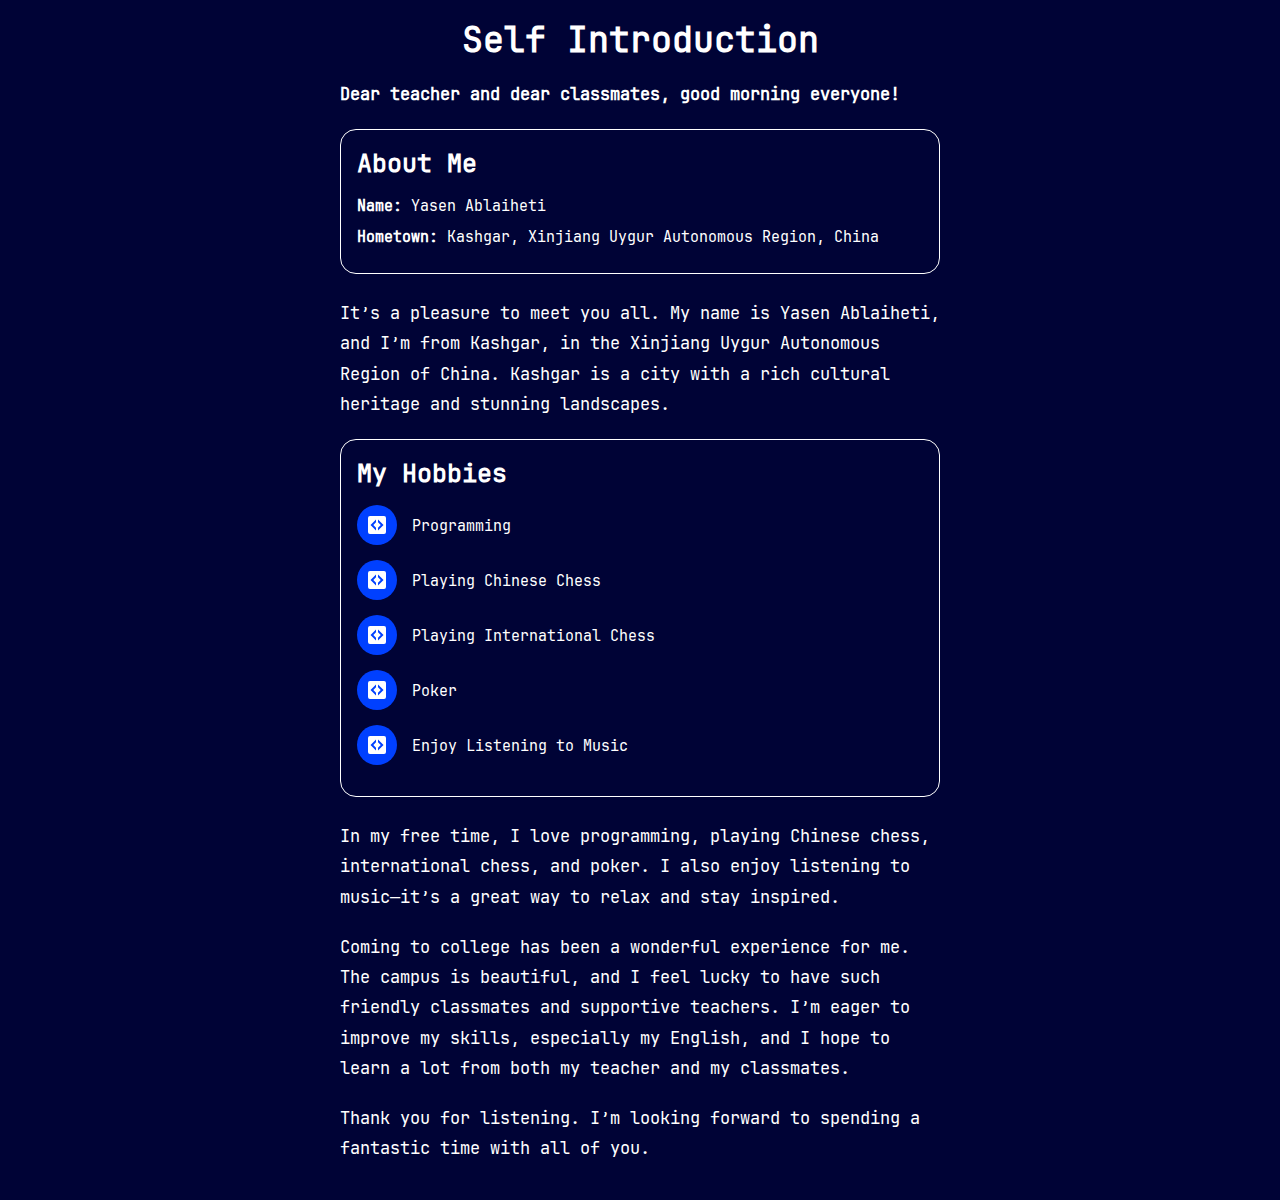
<file: int.html>
<!DOCTYPE html>
<html lang="en">
  <head>
    <meta charset="UTF-8" />
    <meta name="viewport" content="width=device-width, initial-scale=1.0" />
    <link rel="shortcut icon" href="/assets/img/tx.jpg" type="image/x-icon" />
    <title>Self Introduction</title>
    <meta name="author" content="Kane" />
    <meta name="description" content="欢迎来到 Kane 的博客。" />
    <meta name="keywords" content="html,css,js,chart,ilukane,kblog" />
    <!-- CSS -->
    <link rel="stylesheet" href="/assets/css/index.css" />
    <style>
      body {
        display: flex;
        padding: 16px;
      }
      .container {
        max-width: 600px;
        margin: auto;
      }
      h1 {
        text-align: center;
        font-size: 2.5em;
        margin-bottom: 16px;
      }
      p {
        margin-bottom: 20px;
        font-size: 1.2em;
        line-height: 1.8;
      }
      .info-card,
      .hobbie-card {
        border: 1px solid #fff;
        border-radius: 16px;
        padding: 16px;
        margin-bottom: 24px;
      }
      .card-title {
        font-size: 1.8em;
        margin-bottom: 15px;
        font-weight: 600;
      }
      .card-name,
      .card-address {
        font-size: 1.1em;
        margin-bottom: 10px;
      }
      .card-item {
        display: flex;
        align-items: center;
        gap: 15px;
        margin-bottom: 15px;
      }
      .card-item .item-img {
        display: flex;
        justify-content: center;
        align-items: center;
        width: 40px;
        height: 40px;
        background-color: #0040ff;
        border-radius: 50%;
      }
      .card-item .item-img img {
        width: 24px;
        height: 24px;
      }
      .card-item .item-text {
        font-size: 1.1em;
      }
    </style>
  </head>
  <body>
    <div class="container">
      <h1>Self Introduction</h1>
      <p>
        <strong
          >Dear teacher and dear classmates, good morning everyone!</strong
        >
      </p>
      <div class="info-card">
        <div class="card-title">About Me</div>
        <div class="card-name"><strong>Name:</strong> Yasen Ablaiheti</div>
        <div class="card-address">
          <strong>Hometown:</strong> Kashgar, Xinjiang Uygur Autonomous Region,
          China
        </div>
      </div>
      <p>
        It’s a pleasure to meet you all. My name is Yasen Ablaiheti, and I’m
        from Kashgar, in the Xinjiang Uygur Autonomous Region of China. Kashgar
        is a city with a rich cultural heritage and stunning landscapes.
      </p>
      <div class="hobbie-card">
        <div class="card-title">My Hobbies</div>
        <div class="card-item">
          <div class="item-img">
            <img src="/assets/icon/noteIcon.svg" alt="Programming Icon" />
          </div>
          <div class="item-text">Programming</div>
        </div>

        <div class="card-item">
          <div class="item-img">
            <img src="/assets/icon/noteIcon.svg" alt="Chinese Chess Icon" />
          </div>
          <div class="item-text">Playing Chinese Chess</div>
        </div>

        <div class="card-item">
          <div class="item-img">
            <img
              src="/assets/icon/noteIcon.svg"
              alt="International Chess Icon"
            />
          </div>
          <div class="item-text">Playing International Chess</div>
        </div>

        <div class="card-item">
          <div class="item-img">
            <img src="/assets/icon/noteIcon.svg" alt="Poker Icon" />
          </div>
          <div class="item-text">Poker</div>
        </div>

        <div class="card-item">
          <div class="item-img">
            <img src="/assets/icon/noteIcon.svg" alt="Music Icon" />
          </div>
          <div class="item-text">Enjoy Listening to Music</div>
        </div>
      </div>
      <p>
        In my free time, I love programming, playing Chinese chess,
        international chess, and poker. I also enjoy listening to music—it’s a
        great way to relax and stay inspired.
      </p>
      <p>
        Coming to college has been a wonderful experience for me. The campus is
        beautiful, and I feel lucky to have such friendly classmates and
        supportive teachers. I’m eager to improve my skills, especially my
        English, and I hope to learn a lot from both my teacher and my
        classmates.
      </p>
      <p>
        Thank you for listening. I’m looking forward to spending a fantastic
        time with all of you.
      </p>
    </div>
  </body>
</html>
</file>
<file: assets/css/index.css>
* {
  margin: 0;
  padding: 0;
  box-sizing: border-box;
}

:root {
  --bgi: url(/assets/img/bg.png);
  --border: 1px solid #fff5;
  --padding: 4px 8px;
  --color1: #000336;
  --color2: #fff2;
  --color3: #fff5;
  --sp-8: 8px;
  --sp-16: 16px;
  --sp-24: 24px;
  --sp-40: 40px;
}

/* 字体 */
@font-face {
  font-family: mono;
  src: url("/assets/font/JetBrainsMono-Regular.ttf");
}
@font-face {
  font-family: cft;
  src: url("/assets/font/Comfortaa-Light.ttf");
}
@font-face {
  font-family: songti;
  src: url("/assets/font/simsun.ttc");
}

/* 通用 */
body {
  min-width: 320px;
  background-color: var(--color1);
  font: 14px mono, songti;
  scroll-behavior: smooth;
  color: #fff;
}

/* 自定义滚动条样式 */
::-webkit-scrollbar {
  display: none;
}
body::-webkit-scrollbar {
  width: 5px;
  height: 5px;
  display: block;
}
body::-webkit-scrollbar-track {
  border-radius: 10px;
  background: var(--color2);
}
body::-webkit-scrollbar-thumb {
  background: var(--color3);
  border-radius: 10px;
}
body::-webkit-scrollbar-corner {
  background-color: #0000;
}

/* 移除列表项的默认样式 */
ol,
ul {
  list-style: none;
}

/* 设置表格的默认边框样式 */
table {
  border-collapse: collapse;
  border-spacing: 0;
}
a {
  text-decoration: none;
  color: inherit;
}

/* kblog */
.kblog {
  width: 100%;
  max-width: 1320px;
  padding: var(--sp-8);
  margin: auto;
  position: relative;
  display: grid;
  grid-template-columns: 300px 1fr 300px;
  gap: var(--sp-16);
}

/* kleft-container, kright-container */
.kleft-container,
.kright-container {
  width: 300px;
  height: calc(100vh - var(--sp-16));
  padding: var(--sp-40) var(--sp-16);
  position: sticky;
  top: var(--sp-8);
  background: var(--bgi) center/contain;
  border: var(--border);
  border-radius: 16px;
  transition: all 0.5s ease;
  overflow: auto;
  z-index: 1;
}

/* 响应式 */
/* 移动端 */
@media (max-width: 400px) {
  .kblog {
    grid-template-columns: 0 1fr 0;
    gap: 0;
  }
  .kleft-container {
    position: fixed;
    top: var(--sp-8);
    left: -300px;
  }
  .kright-container {
    position: fixed;
    top: var(--sp-8);
    right: -300px;
  }
}
/* 平板 */
@media (min-width: 401px) and (max-width: 640px) {
  .kblog {
    grid-template-columns: 0 1fr 0;
    gap: 0;
  }
  .kleft-container {
    position: fixed;
    top: var(--sp-8);
    left: -300px;
  }
  .kright-container {
    position: fixed;
    top: var(--sp-8);
    right: -300px;
  }
}
/* 桌面 */
@media (min-width: 641px) and (max-width: 1080px) {
  .kblog {
    grid-template-columns: 300px 1fr 0px;
  }
  .kright-container {
    position: fixed;
    top: var(--sp-8);
    right: -300px;
  }
  .kcontrols .kcontrols-left {
    display: none;
  }
}
/* 大桌面 */
@media (min-width: 1081px) {
  .kcontrols {
    display: none;
  }
}

.kcontrols {
  width: var(--sp-40);
  position: fixed;
  right: var(--sp-24);
  bottom: var(--sp-24);
  background-color: var(--color1);
  border: var(--border);
  border-radius: var(--sp-8);
  overflow: hidden;
  z-index: 999;
}
.kcontrols-left,
.kcontrols-right {
  width: var(--sp-40);
  height: var(--sp-40);
  display: flex;
}
.kcontrols-left img,
.kcontrols-right img {
  width: var(--sp-24);
  height: var(--sp-24);
  margin: auto;
}
</file>
